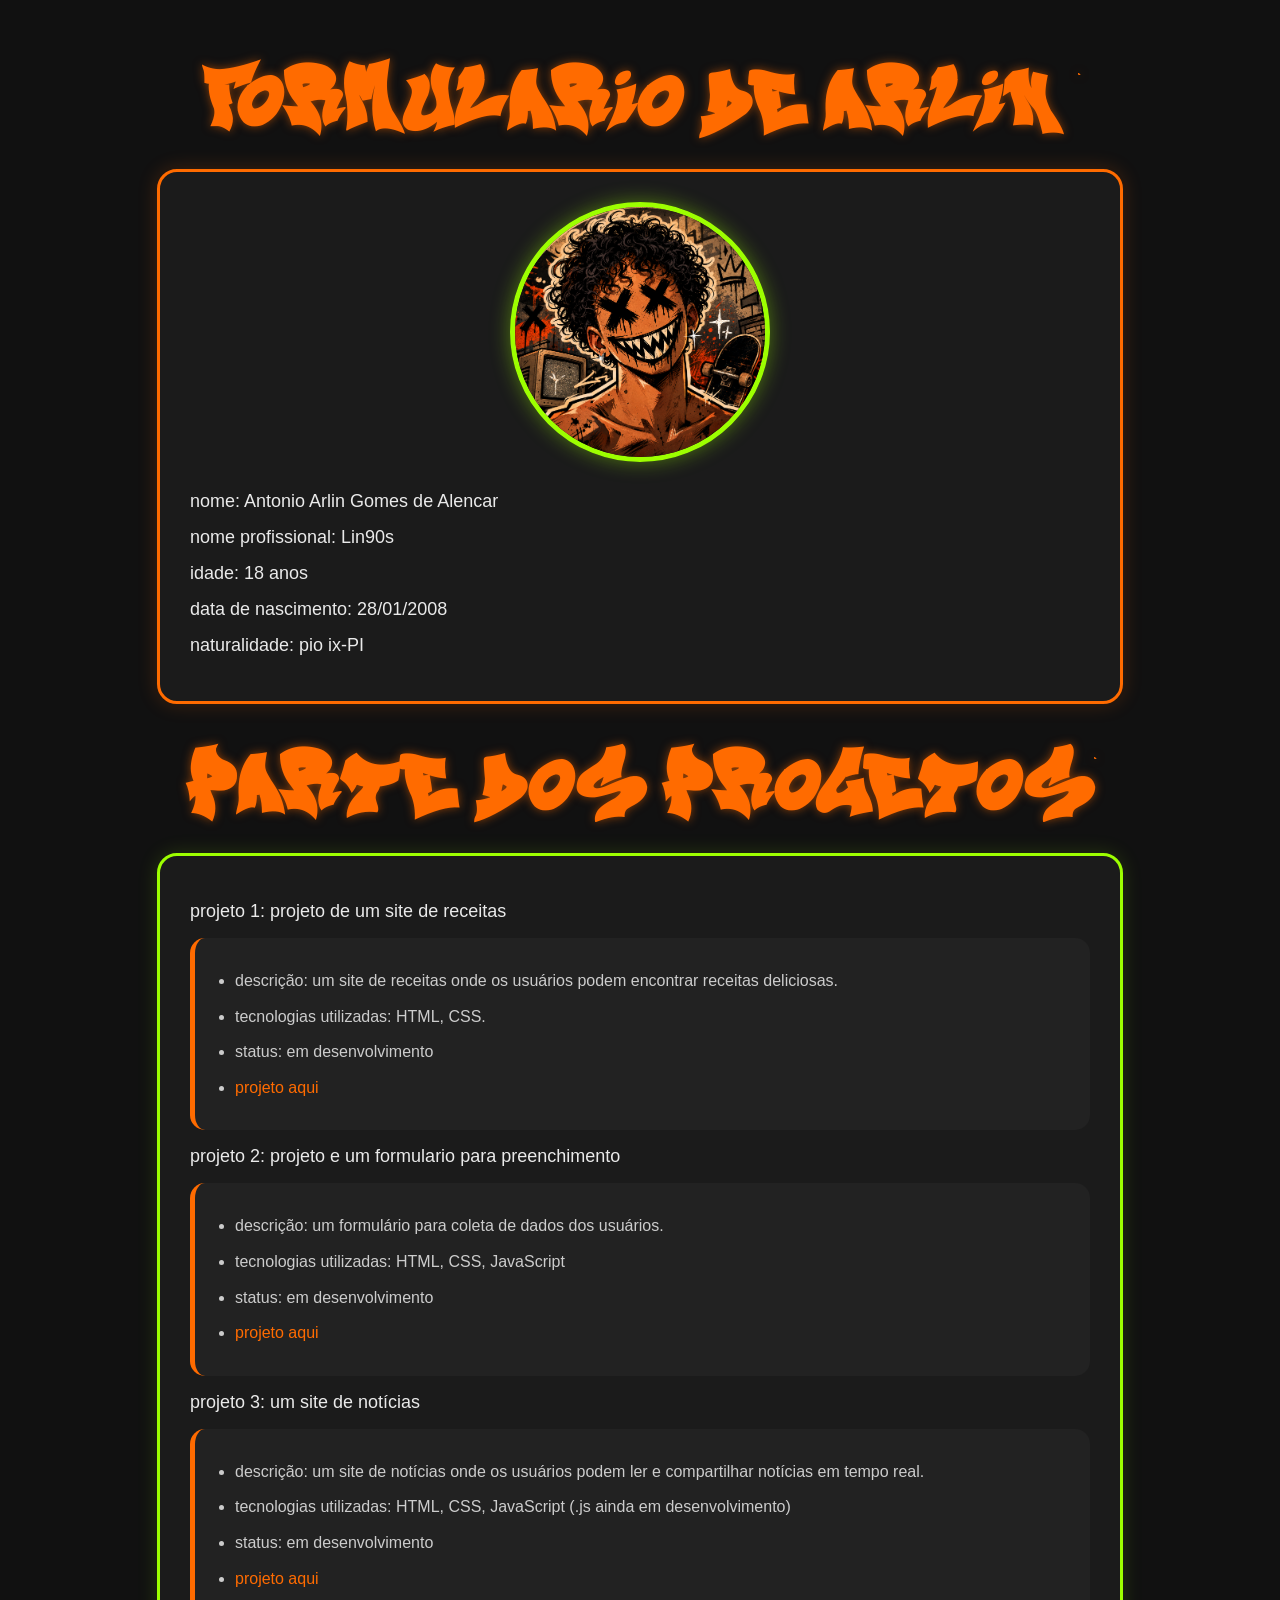
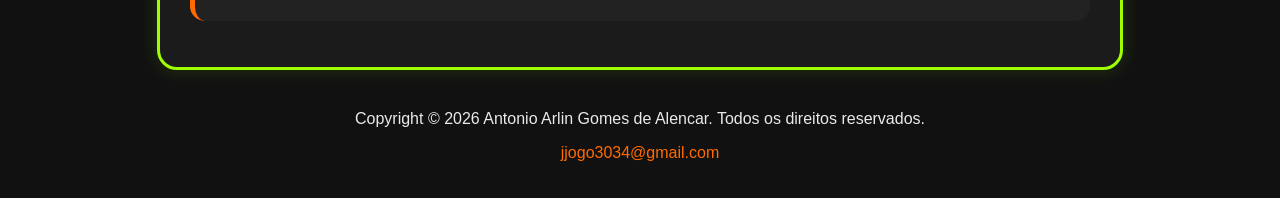
<file: index.html>
<!DOCTYPE html>
<html lang="pt-br">
<head>
    <meta charset="UTF-8">
    <meta name="viewport" content="width=device-width, initial-scale=1.0">
    <title>formulario de arlin</title>
    <link rel="stylesheet" href="stalys.css">
    <link rel="icon" type="image/x-icon" href="img/ChatGPT Image 8 de jun. de 2026, 20_54_31.png">
</head>
<body>
    <h1>Formulario de Arlin %</h1>
    <div class="dados-pessoais">
        <div class="imagem">
            <img src="img/ChatGPT Image 8 de jun. de 2026, 20_30_14.png" alt="Imagem" width="50%" height="50%">
        </div>
        <h4>nome: Antonio Arlin Gomes de Alencar</h4>
        <h4>nome profissional: Lin90s</h4>
        <h4>idade: 18 anos</h4>
        <h4>data de nascimento: 28/01/2008</h4>
        <h4>naturalidade: pio ix-PI</h4>
    </div>

    <h1 > parte dos progetos% </h1>

    <div class="projetos">
        <h4>projeto 1: projeto de um site de receitas</h4>
        <ul>
            <li>descrição: um site de receitas onde os usuários podem encontrar receitas deliciosas.</li>
            <li>tecnologias utilizadas: HTML, CSS.</li>
            <li>status: em desenvolvimento</li>
            <li><a href="nova pasta/receitas da vovo/index.html" target="_blank">projeto aqui</a></li>
        </ul>
        
        <h4>projeto 2: projeto e um formulario para preenchimento</h4>
           <ul>
            <li>descrição: um formulário para coleta de dados dos usuários.</li>
            <li>tecnologias utilizadas: HTML, CSS, JavaScript</li>
            <li>status: em desenvolvimento</li>
            <li><a href="nova pasta/222222222/form.html" target="_blank">projeto aqui</a></li>
        </ul>
        
        <h4>projeto 3: um site de notícias</h4>
           <ul>
            <li>descrição: um site de notícias onde os usuários podem ler e compartilhar notícias em tempo real.</li>
            <li>tecnologias utilizadas: HTML, CSS, JavaScript (.js ainda em desenvolvimento)</li>
            <li>status: em desenvolvimento</li>
            <li><a href="nova pasta/INFOMASÃO DO MUNDO/tela1.html" target="_blank">projeto aqui</a></li>
        </ul>
       
    </div>

    <footer>
        <p>Copyright © 2026 Antonio Arlin Gomes de Alencar. Todos os direitos reservados.</p>
        <p><a href="https://mail.google.com/mail/u/0/#inbox">jjogo3034@gmail.com</a></p>
    </footer>

</body>
</html>
</file>
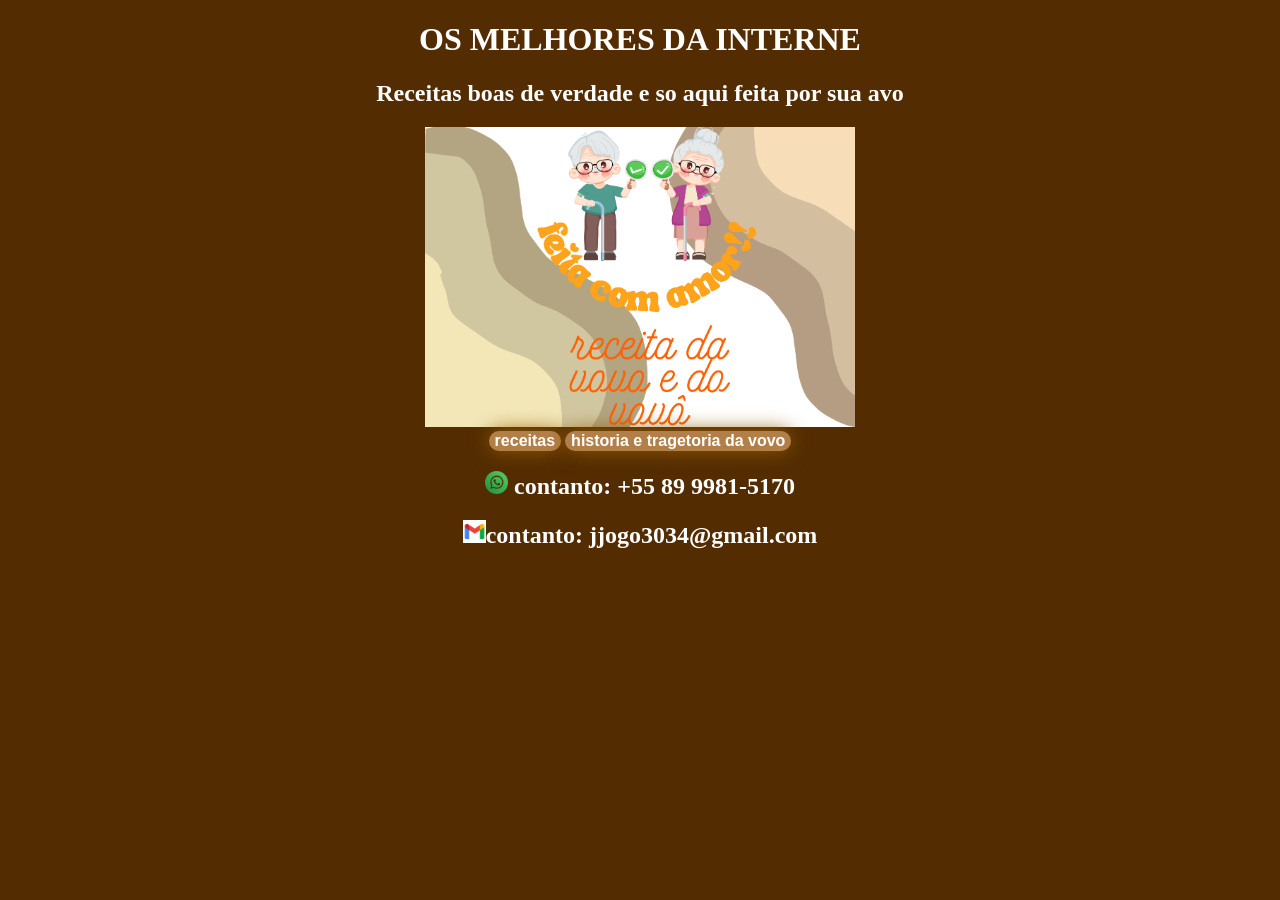
<file: Nova pasta/receitas da vovo/index.html>
<!DOCTYPE html>
<html lang="pt-br">
<head>
    <meta charset="UTF-8">
    <meta name="viewport" content="width=device-width, initial-scale=1.0">
    <title>melhores receitas</title>
    <link rel="stylesheet" href="tela1.css">
    <link rel="icon" href="https://encrypted-tbn0.gstatic.com/images?q=tbn:ANd9GcTl4ExTG4wEPx7eWg5AO15vWAaRyBayMBlnIQ&s">
</head>
<body>
    <h1>OS MELHORES DA INTERNE</h1>
    <h2>Receitas boas de verdade e so aqui feita por sua avo</h2>
    <img src="img/fora dessa! (1).png" alt="ali" width="430px"  height="300px" >
    <div class="caixa">
       <button><a href="receitas.html">receitas</a></button> 
        <button><a href="historia_e_tragetoria_da_vovo.html">historia e tragetoria da vovo</a></button> 
    </div> 

    <footer>
        <h2><a href="https://web.whatsapp.com/"><img src="img/whatsapp_logo_icon_186881.webp" height="23" width="23"></a> contanto: <a href="https://web.whatsapp.com/">+55 89 9981-5170</a></h2>
        <h2><a href="https://workspace.google.com/intl/pt-BR/gmail/"><img src="img/gmail.jpg" height="23" width="23"></a>contanto: <a href="https://workspace.google.com/intl/pt-BR/gmail/">jjogo3034@gmail.com</a></h2>


    </footer>

    
</body>
</html>
</file>
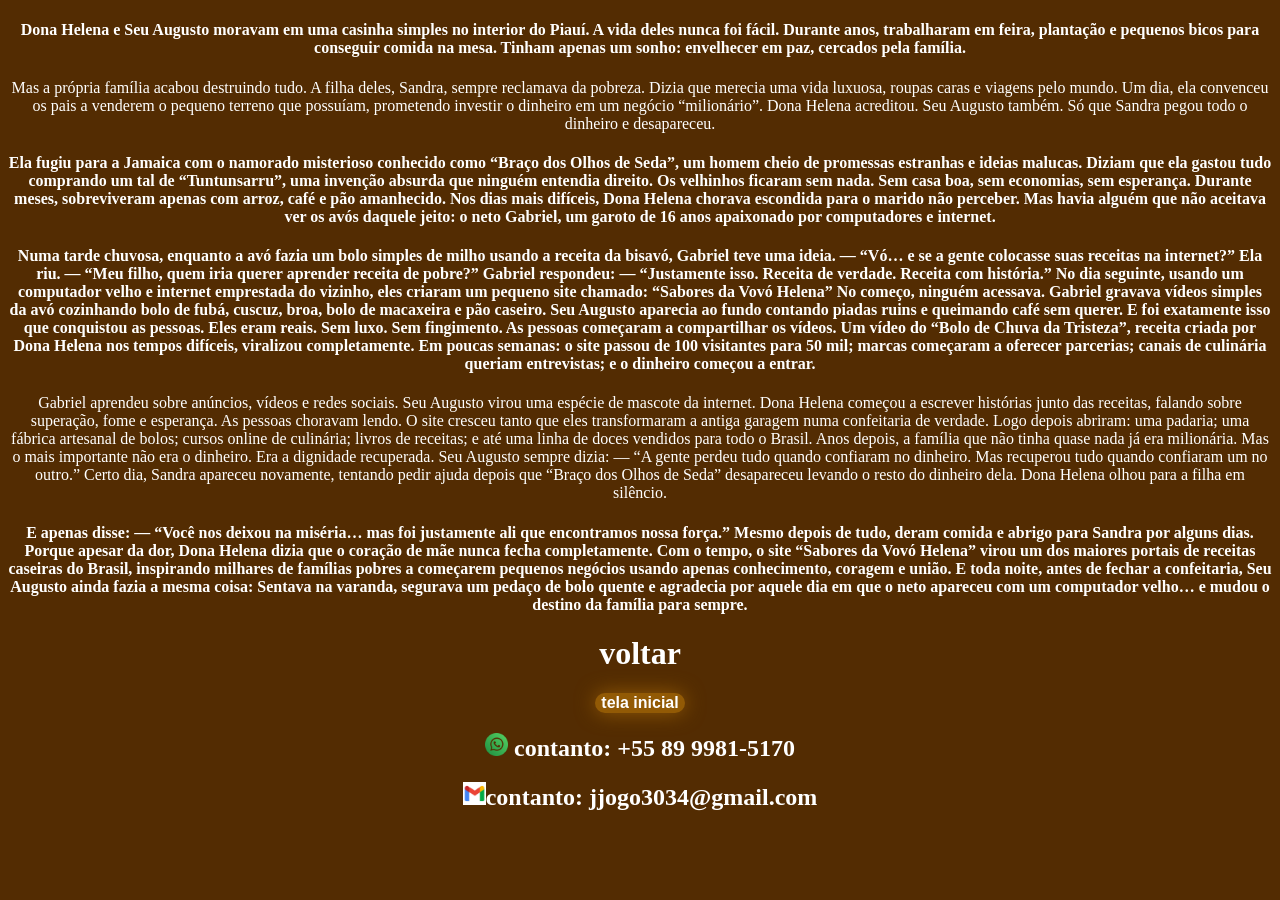
<file: New pasta/receitas da vovo/historia_e_tragetoria_da_vovo.html>
<!DOCTYPE html>
<html lang="pt-br">
<head>
    <meta charset="UTF-8">
    <meta name="viewport" content="width=device-width, initial-scale=1.0">
    <title>historia_e_tragetoria_da_vovo</title>
    <link rel="stylesheet" href="historia_e_tragetoria_da_vovo.css">
    <link rel="icon" href="img/history-minimal-thin-line-icons-set-vector.jpg">
</head>
<body>

    <h4>Dona Helena e Seu Augusto moravam em uma casinha simples no interior do Piauí. A vida deles nunca foi fácil. Durante anos, trabalharam em feira, plantação e pequenos bicos para conseguir comida na mesa. Tinham apenas um sonho: envelhecer em paz, cercados pela família.
</h4>
Mas a própria família acabou destruindo tudo.

A filha deles, Sandra, sempre reclamava da pobreza. Dizia que merecia uma vida luxuosa, roupas caras e viagens pelo mundo. Um dia, ela convenceu os pais a venderem o pequeno terreno que possuíam, prometendo investir o dinheiro em um negócio “milionário”. Dona Helena acreditou. Seu Augusto também.

Só que Sandra pegou todo o dinheiro e desapareceu.
<h4>
Ela fugiu para a Jamaica com o namorado misterioso conhecido como “Braço dos Olhos de Seda”, um homem cheio de promessas estranhas e ideias malucas. Diziam que ela gastou tudo comprando um tal de “Tuntunsarru”, uma invenção absurda que ninguém entendia direito.

Os velhinhos ficaram sem nada.

Sem casa boa, sem economias, sem esperança.

Durante meses, sobreviveram apenas com arroz, café e pão amanhecido. Nos dias mais difíceis, Dona Helena chorava escondida para o marido não perceber.

Mas havia alguém que não aceitava ver os avós daquele jeito: o neto Gabriel, um garoto de 16 anos apaixonado por computadores e internet.
</h4>
<h4>
Numa tarde chuvosa, enquanto a avó fazia um bolo simples de milho usando a receita da bisavó, Gabriel teve uma ideia.

— “Vó… e se a gente colocasse suas receitas na internet?”

Ela riu.

— “Meu filho, quem iria querer aprender receita de pobre?”

Gabriel respondeu:

— “Justamente isso. Receita de verdade. Receita com história.”

No dia seguinte, usando um computador velho e internet emprestada do vizinho, eles criaram um pequeno site chamado:

“Sabores da Vovó Helena”

No começo, ninguém acessava. Gabriel gravava vídeos simples da avó cozinhando bolo de fubá, cuscuz, broa, bolo de macaxeira e pão caseiro. Seu Augusto aparecia ao fundo contando piadas ruins e queimando café sem querer.

E foi exatamente isso que conquistou as pessoas.

Eles eram reais.

Sem luxo. Sem fingimento.

As pessoas começaram a compartilhar os vídeos. Um vídeo do “Bolo de Chuva da Tristeza”, receita criada por Dona Helena nos tempos difíceis, viralizou completamente.

Em poucas semanas:

o site passou de 100 visitantes para 50 mil;
marcas começaram a oferecer parcerias;
canais de culinária queriam entrevistas;
e o dinheiro começou a entrar.
</h4>
<h4></h4>
Gabriel aprendeu sobre anúncios, vídeos e redes sociais. Seu Augusto virou uma espécie de mascote da internet. Dona Helena começou a escrever histórias junto das receitas, falando sobre superação, fome e esperança.

As pessoas choravam lendo.

O site cresceu tanto que eles transformaram a antiga garagem numa confeitaria de verdade.

Logo depois abriram:

uma padaria;
uma fábrica artesanal de bolos;
cursos online de culinária;
livros de receitas;
e até uma linha de doces vendidos para todo o Brasil.

Anos depois, a família que não tinha quase nada já era milionária.

Mas o mais importante não era o dinheiro.

Era a dignidade recuperada.

Seu Augusto sempre dizia:

— “A gente perdeu tudo quando confiaram no dinheiro. Mas recuperou tudo quando confiaram um no outro.”

Certo dia, Sandra apareceu novamente, tentando pedir ajuda depois que “Braço dos Olhos de Seda” desapareceu levando o resto do dinheiro dela.

Dona Helena olhou para a filha em silêncio.
</h4>
<h4>
E apenas disse:

— “Você nos deixou na miséria… mas foi justamente ali que encontramos nossa força.”

Mesmo depois de tudo, deram comida e abrigo para Sandra por alguns dias. Porque apesar da dor, Dona Helena dizia que o coração de mãe nunca fecha completamente.

Com o tempo, o site “Sabores da Vovó Helena” virou um dos maiores portais de receitas caseiras do Brasil, inspirando milhares de famílias pobres a começarem pequenos negócios usando apenas conhecimento, coragem e união.

E toda noite, antes de fechar a confeitaria, Seu Augusto ainda fazia a mesma coisa:

Sentava na varanda, segurava um pedaço de bolo quente e agradecia por aquele dia em que o neto apareceu com um computador velho… e mudou o destino da família para sempre.</h4>
<h1>voltar</h1>
 <button><a href="tela1.html">tela inicial</a></button> 
        <footer>
        <h2><a href="https://web.whatsapp.com/"><img src="img/whatsapp_logo_icon_186881.webp" height="23" width="23"></a> contanto: <a href="https://web.whatsapp.com/">+55 89 9981-5170</a></h2>
        <h2><a href="https://workspace.google.com/intl/pt-BR/gmail/"><img src="img/gmail.jpg" height="23" width="23"></a>contanto: <a href="https://workspace.google.com/intl/pt-BR/gmail/">jjogo3034@gmail.com</a></h2>


    </footer>
</body>
</html>
</file>
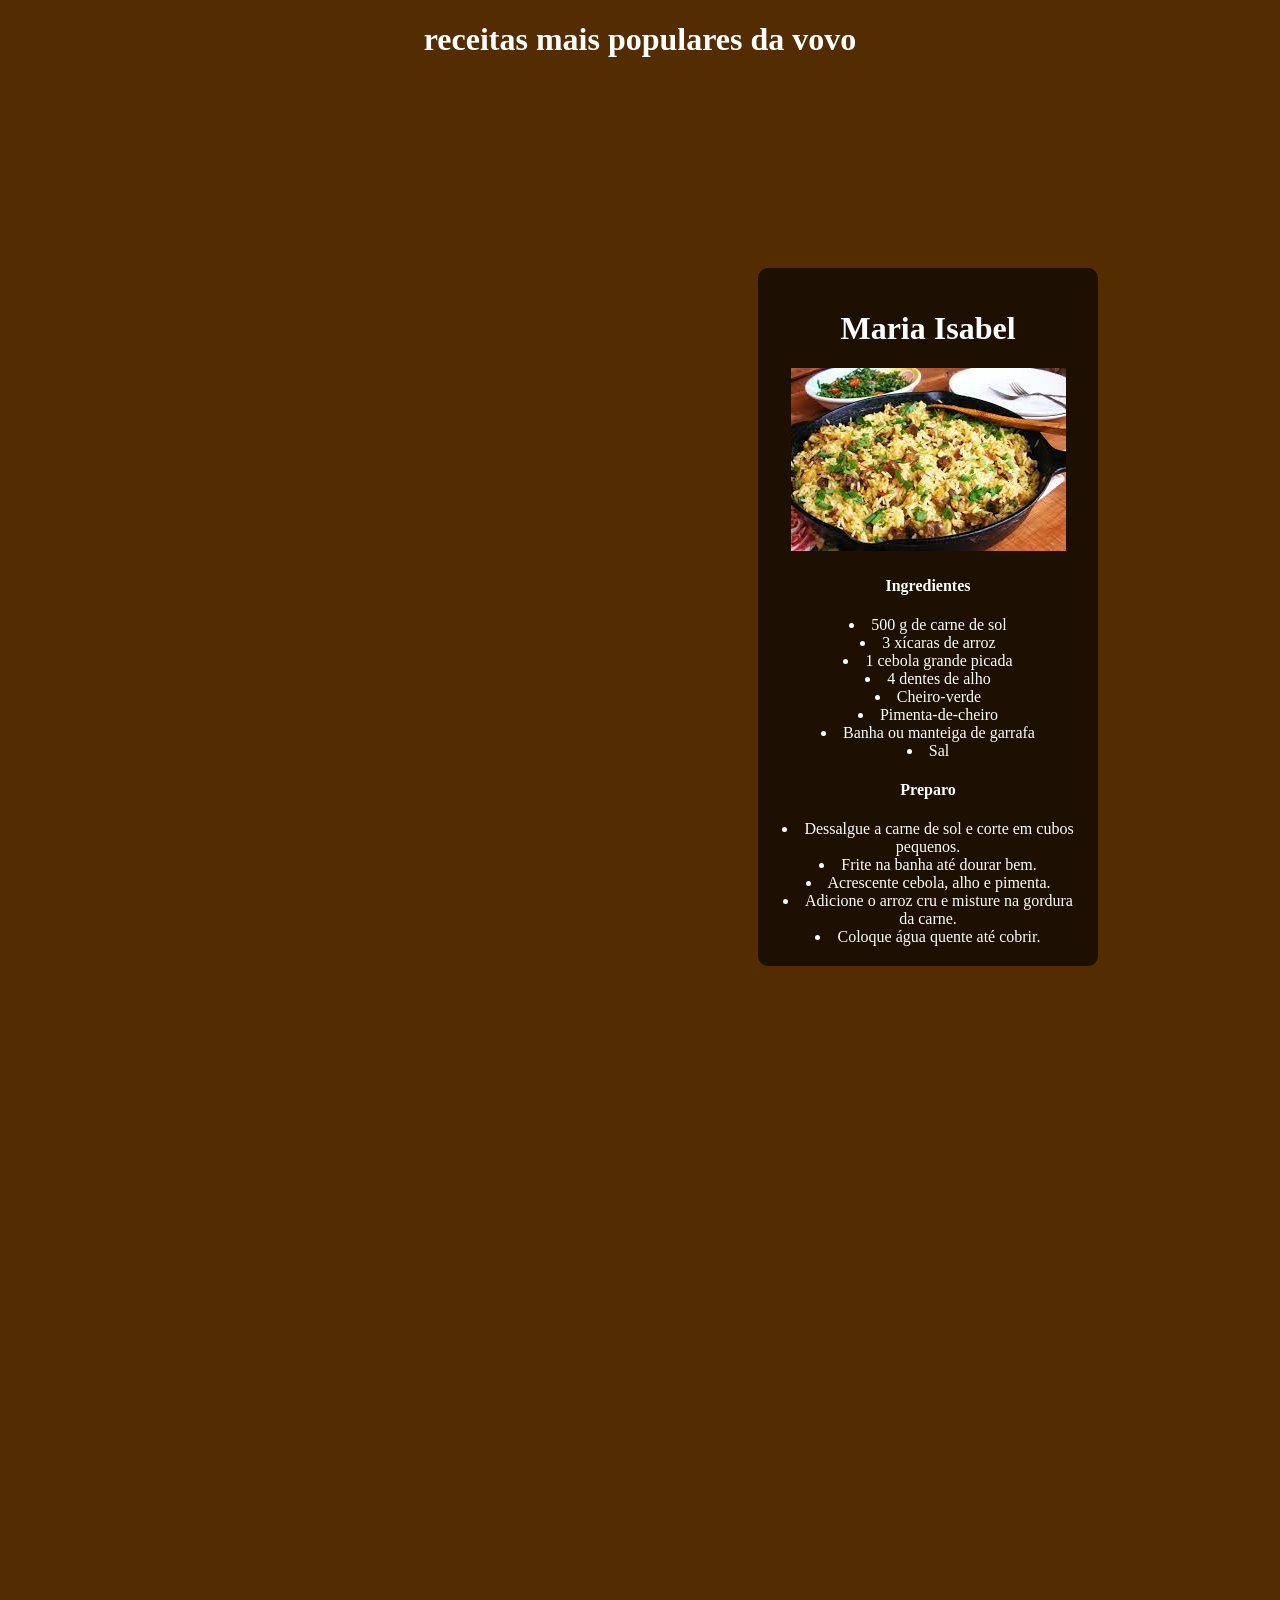
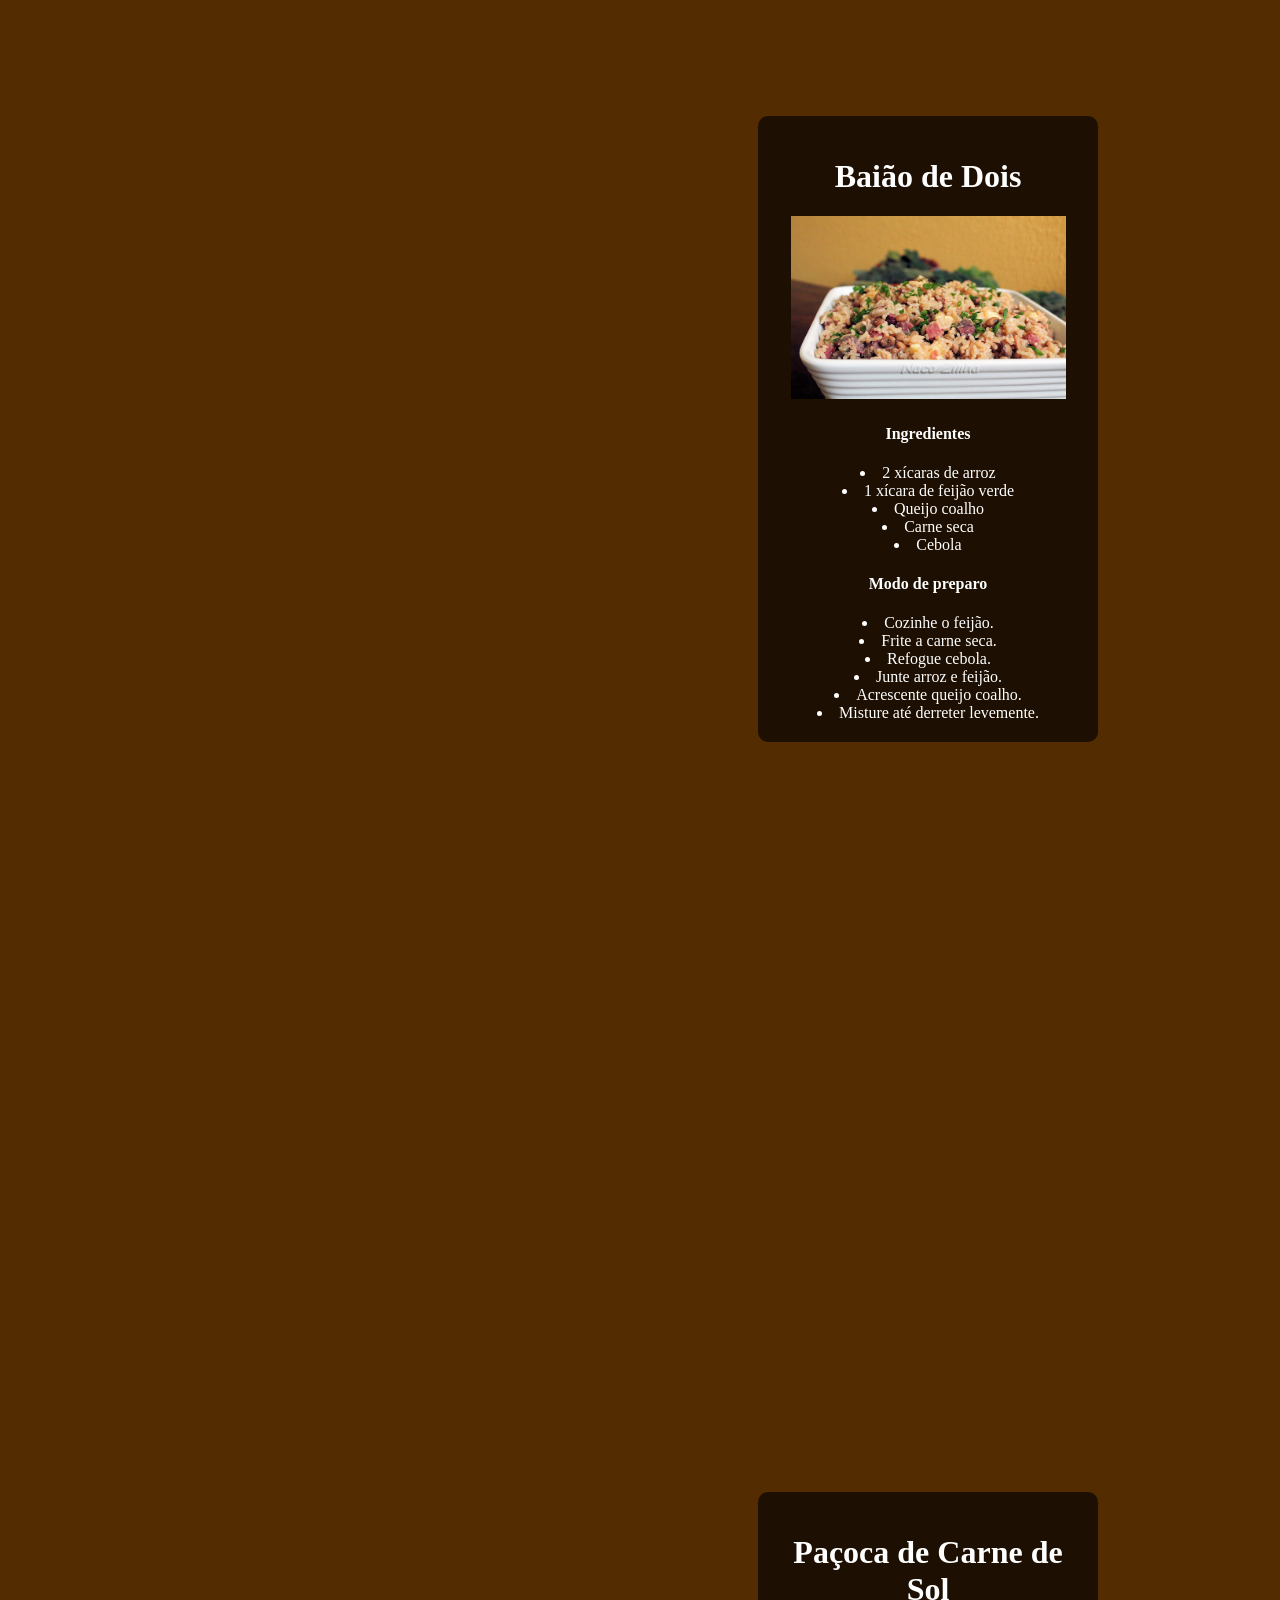
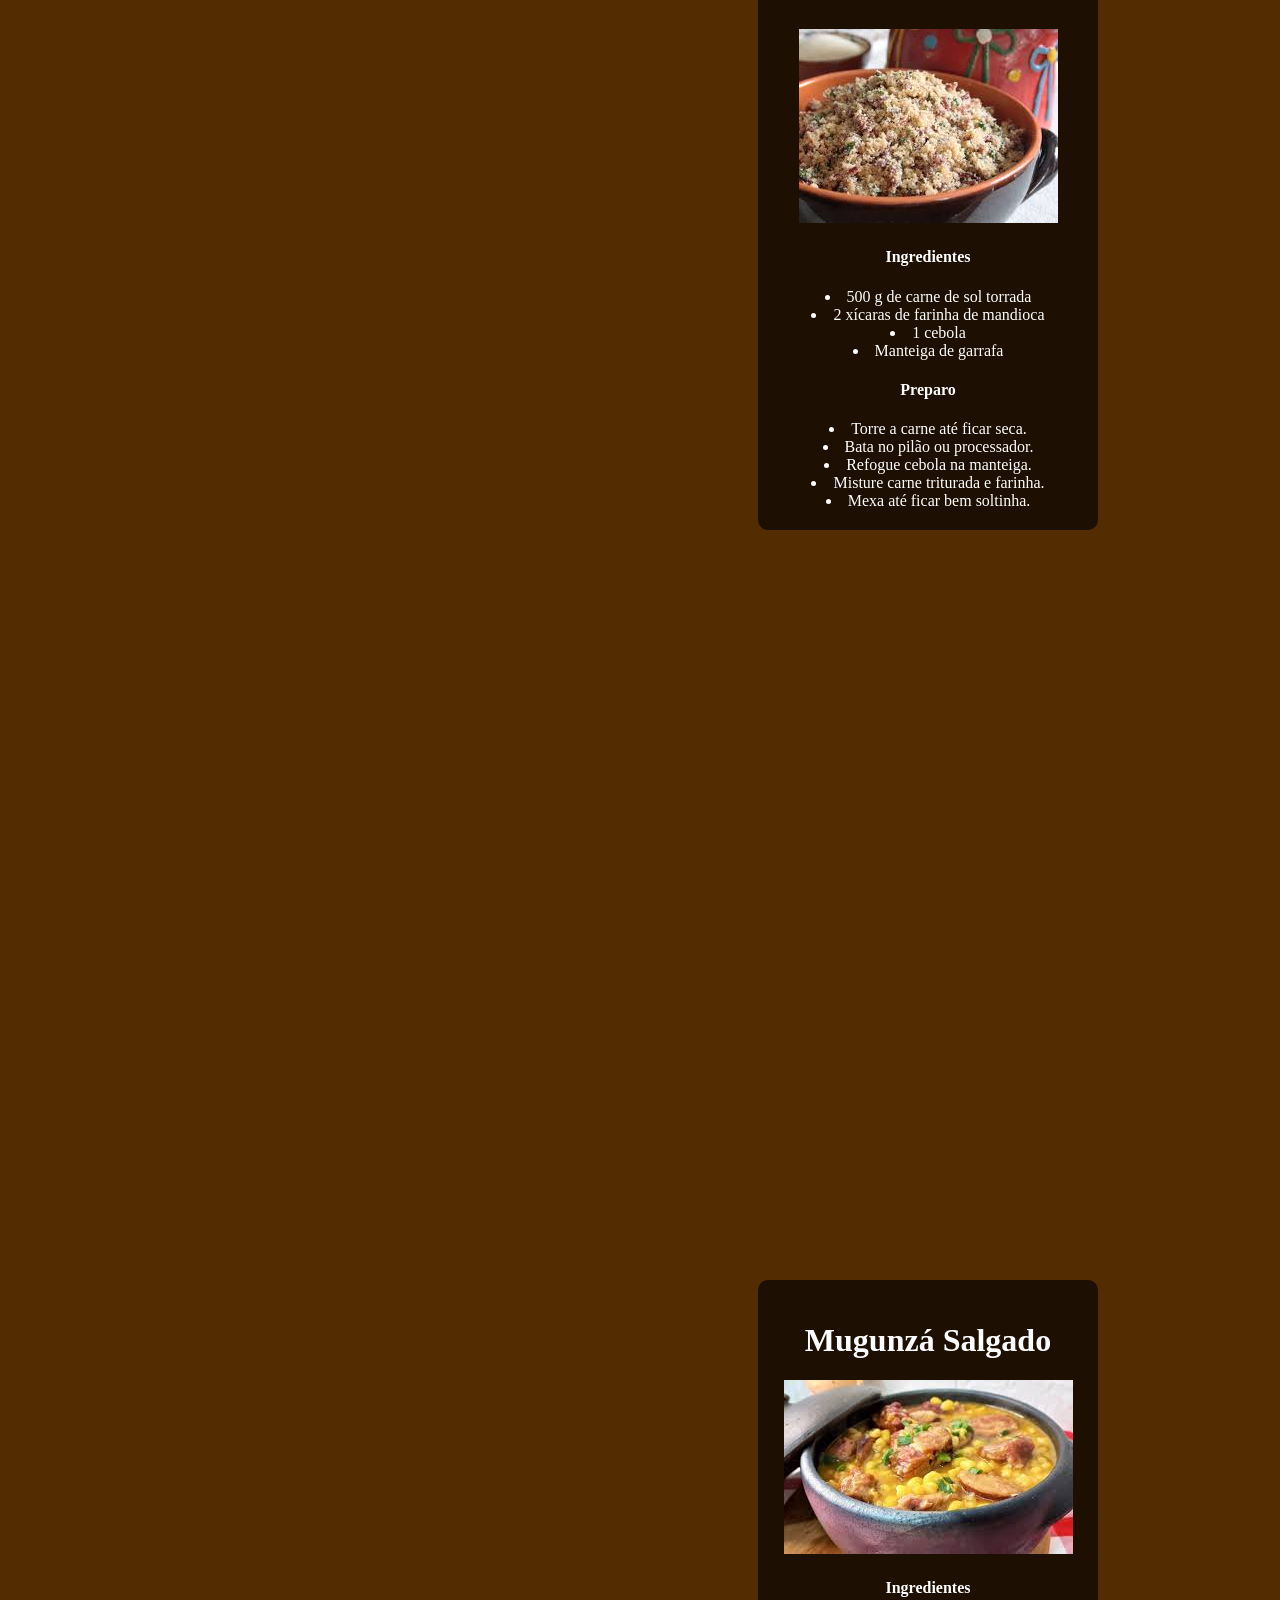
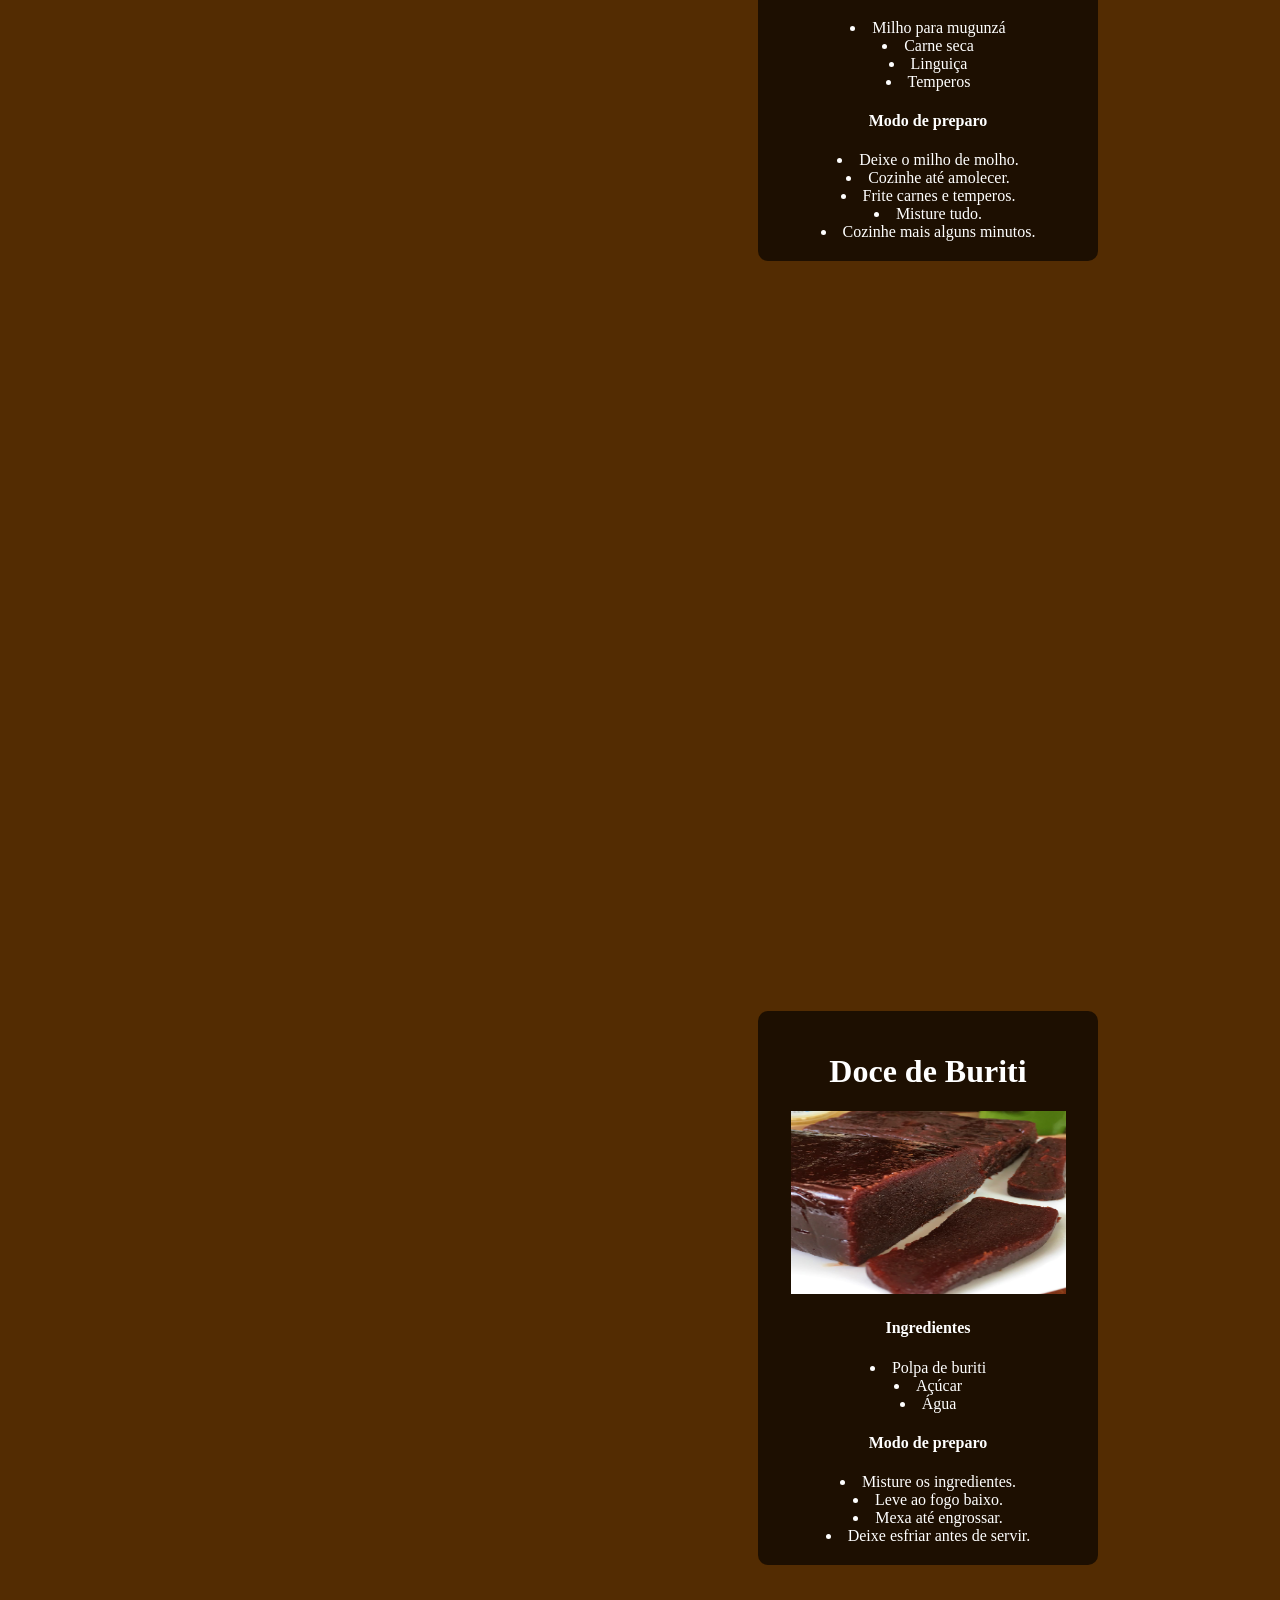
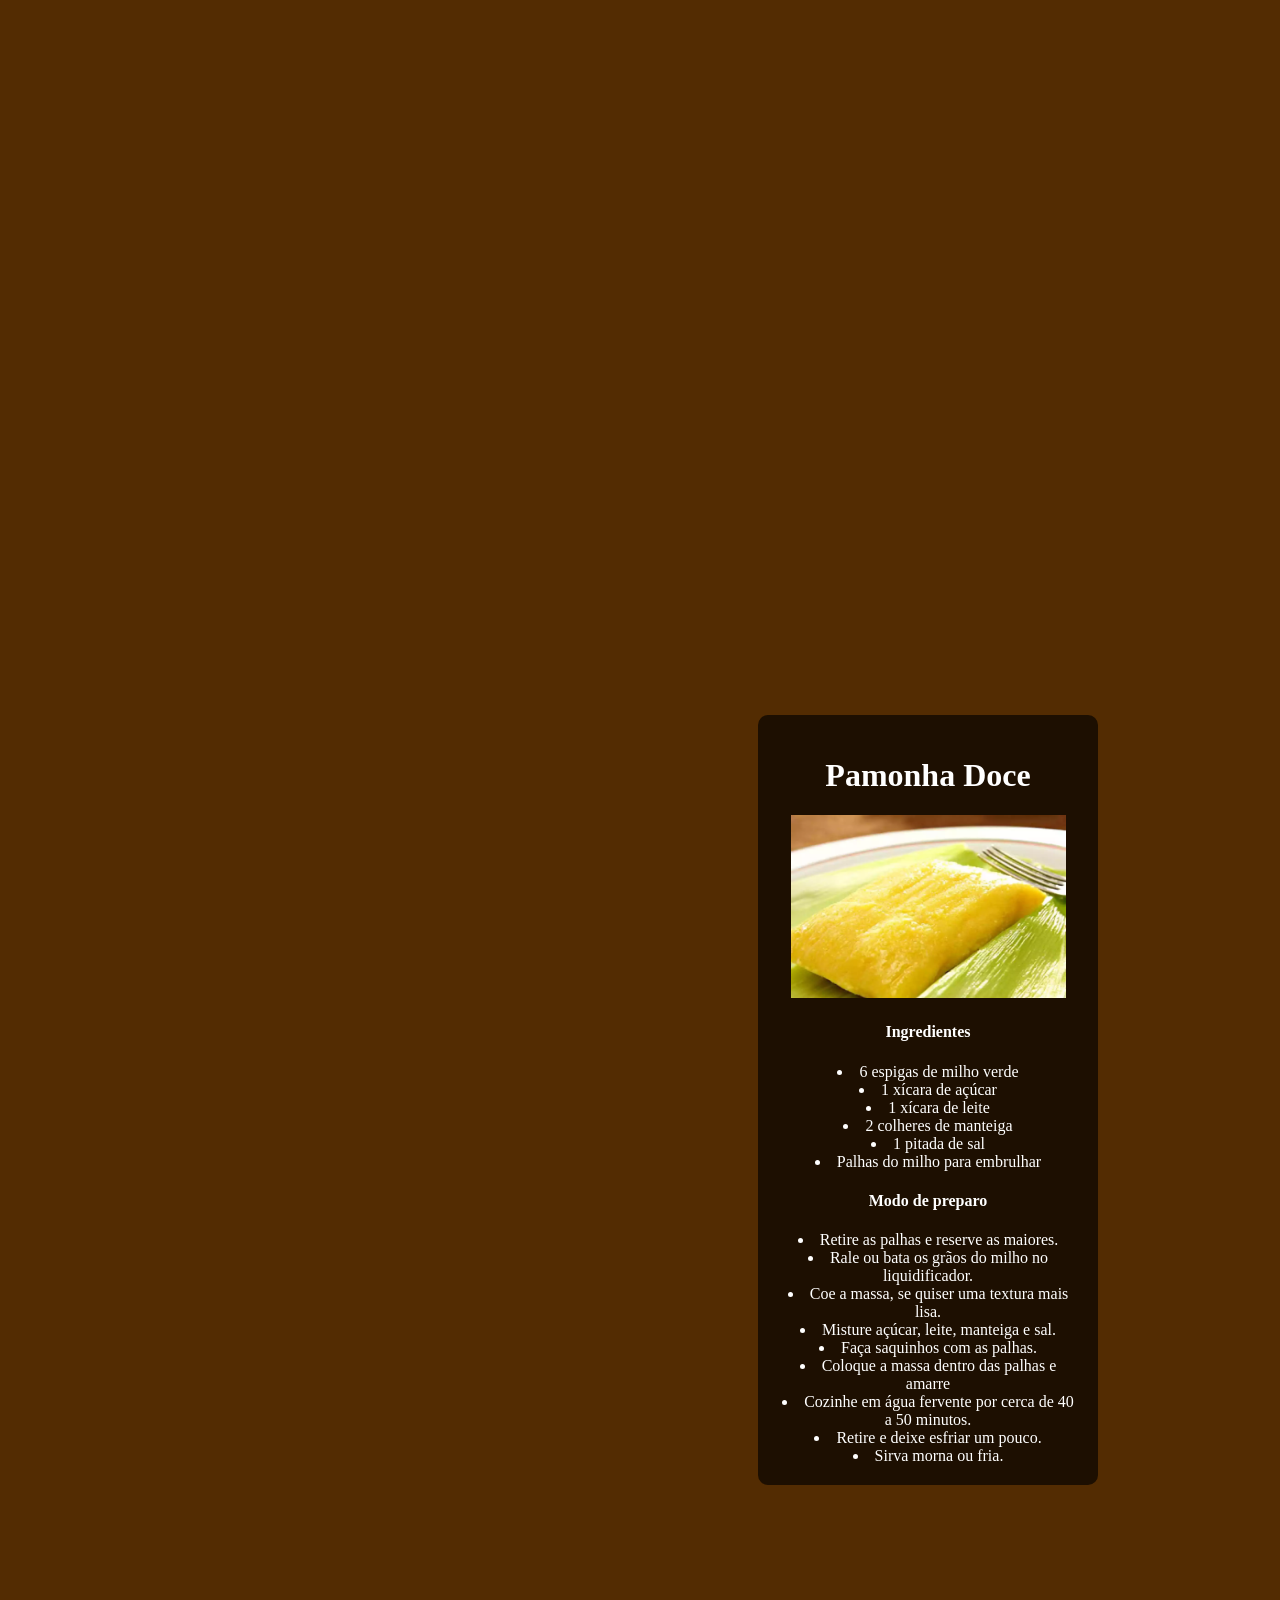
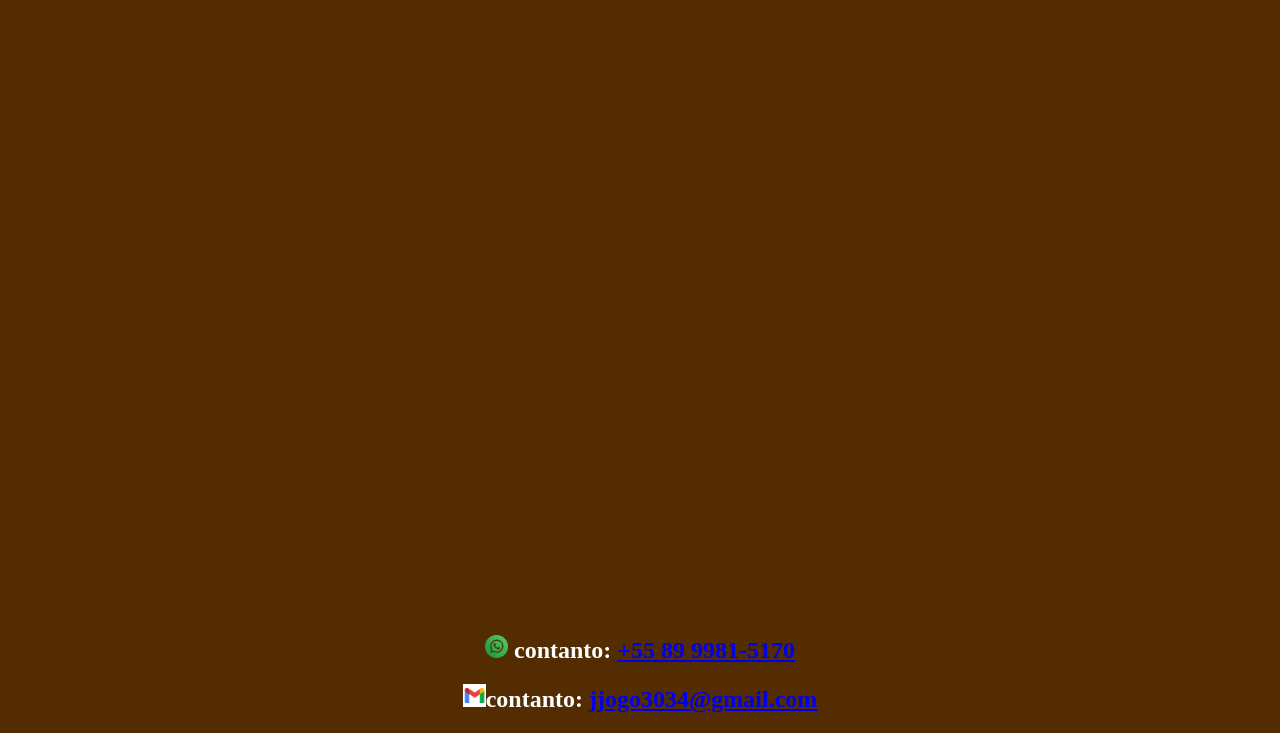
<file: New pasta/receitas da vovo/receitas.html>
<!DOCTYPE html>
<html lang="pt-br">
<head>
    <meta charset="UTF-8">
    <meta name="viewport" content="width=device-width, initial-scale=1.0">
    <title>receitas</title>
    <link rel="stylesheet" href="receitas.css">
    <link rel="icon" href="https://encrypted-tbn0.gstatic.com/images?q=tbn:ANd9GcTImJEXnP3DwLG-AKGd_Vg2EtdpuvUcx-ICtg&s">
</head>
<body>

  <h1>receitas mais populares da vovo</h1>
     <div class="caixa1">
          <h1>Maria Isabel</h1>
           <img src="img/download (1).jpg" alt="">
            <h4>Ingredientes</h4>
            <li>500 g de carne de sol</li>
            <li>3 xícaras de arroz</li>
            <li>1 cebola grande picada</li>
            <li>4 dentes de alho</li>
            <li>Cheiro-verde</li>
            <li>Pimenta-de-cheiro</li>
            <li>Banha ou manteiga de garrafa</li>
            <li>Sal</li>
            <h4>Preparo</h4>
            <li>Dessalgue a carne de sol e corte em cubos pequenos.</li>
            <li>Frite na banha até dourar bem.</li>
            <li>Acrescente cebola, alho e pimenta.</li>
            <li>Adicione o arroz cru e misture na gordura da carne.</li>
            <li>Coloque água quente até cobrir.</li>

            </div>

            <div class="caixa2">
            <h1>Baião de Dois</h1>
            <img src="img/baiao-de-dois-naco.jpg" height="183" width="275">
            <h4>Ingredientes</h4>
            <li>2 xícaras de arroz</li>
            <li>1 xícara de feijão verde</li>
            <li>Queijo coalho</li>
            <li>Carne seca</li>
            <li>Cebola</li>
            <h4>Modo de preparo</h4>   
            <li>Cozinhe o feijão.</li>
            <li>Frite a carne seca.</li>
            <li>Refogue cebola.</li>
            <li>Junte arroz e feijão.</li>
            <li>Acrescente queijo coalho.</li>
            <li>Misture até derreter levemente.</li>     
            </div>

            <div class="caixa3">
            <h1>Paçoca de Carne de Sol</h1>
            <img src="img/images.jpg" alt="">
            <h4>Ingredientes</h4>
            <li>500 g de carne de sol torrada</li>
            <li>2 xícaras de farinha de mandioca</li>
            <li>1 cebola</li>
            <li>Manteiga de garrafa</li>
            <h4>Preparo</h4>   
            <li>Torre a carne até ficar seca.</li>
            <li>Bata no pilão ou processador.</li>
            <li>Refogue cebola na manteiga.</li>
            <li>Misture carne triturada e farinha.</li>
            <li>Mexa até ficar bem soltinha.</li>  
            </div>


            <div class="caixa4">
            <h1>Mugunzá Salgado</h1>
            <img src="img/images (12).jpg" alt="">
            <h4>Ingredientes</h4>
            <li>Milho para mugunzá</li>
            <li>Carne seca</li>
            <li>Linguiça</li>
            <li>Temperos</li>
            <h4>Modo de preparo</h4>   
            <li>Deixe o milho de molho.</li>
            <li>Cozinhe até amolecer.</li>
            <li>Frite carnes e temperos.</li>
            <li>Misture tudo.</li>
            <li>Cozinhe mais alguns minutos.</li> 
            </div>


            <div class="caixa5">
            <h1>Doce de Buriti</h1>
             <img src="img/Doces (15).jpg" height="183" width="275">
            <h4>Ingredientes</h4>
            <li>Polpa de buriti</li>
            <li>Açúcar</li>
            <li>Água</li>
            <h4>Modo de preparo</h4>   
            <li>Misture os ingredientes.</li>
            <li>Leve ao fogo baixo.</li>
            <li>Mexa até engrossar.</li>
            <li>Deixe esfriar antes de servir.</li>     
            </div>


            <div class="caixa6">
            <h1>Pamonha Doce</h1>
            <img src="img/pamonha-doce--lg-279337p455199.webp" height="183" width="275">
            <h4>Ingredientes</h4>
            <li>6 espigas de milho verde</li>
            <li>1 xícara de açúcar</li>
            <li>1 xícara de leite</li>
            <li>2 colheres de manteiga</li>
            <li>1 pitada de sal</li>
            <li>Palhas do milho para embrulhar</li>
            <h4>Modo de preparo</h4>   
            <li>Retire as palhas e reserve as maiores.</li>
            <li>Rale ou bata os grãos do milho no liquidificador.</li>
            <li>Coe a massa, se quiser uma textura mais lisa.</li>
            <li>Misture açúcar, leite, manteiga e sal.</li>
            <li>Faça saquinhos com as palhas.</li>
            <li>Coloque a massa dentro das palhas e amarre</li>    
            <li>Cozinhe em água fervente por cerca de 40 a 50 minutos.</li> 
            <li>Retire e deixe esfriar um pouco.</li>
            <li>Sirva morna ou fria.</li>
        </div>

            <footer>
        <h2><a href="https://web.whatsapp.com/"><img src="img/whatsapp_logo_icon_186881.webp" height="23" width="23"></a> contanto: <a href="https://web.whatsapp.com/">+55 89 9981-5170</a></h2>
        <h2><a href="https://workspace.google.com/intl/pt-BR/gmail/"><img src="img/gmail.jpg" height="23" width="23"></a>contanto: <a href="https://workspace.google.com/intl/pt-BR/gmail/">jjogo3034@gmail.com</a></h2>


    </footer>
    
</body>
</html>
</file>
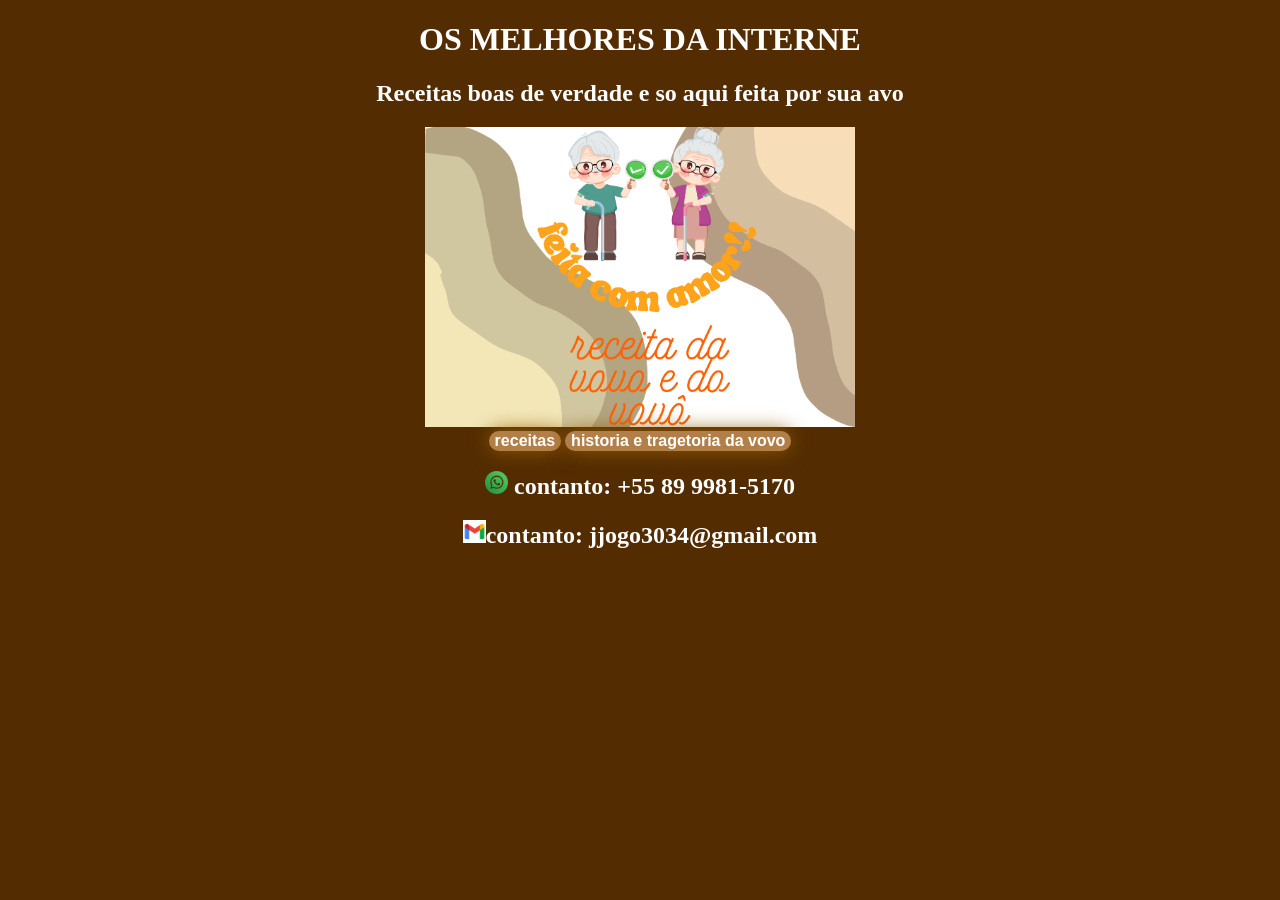
<file: New pasta/receitas da vovo/tela1.html>
<!DOCTYPE html>
<html lang="pt-br">
<head>
    <meta charset="UTF-8">
    <meta name="viewport" content="width=device-width, initial-scale=1.0">
    <title>melhores receitas</title>
    <link rel="stylesheet" href="tela1.css">
    <link rel="icon" href="https://encrypted-tbn0.gstatic.com/images?q=tbn:ANd9GcTl4ExTG4wEPx7eWg5AO15vWAaRyBayMBlnIQ&s">
</head>
<body>
    <h1>OS MELHORES DA INTERNE</h1>
    <h2>Receitas boas de verdade e so aqui feita por sua avo</h2>
    <img src="img/fora dessa! (1).png" alt="ali" width="430px"  height="300px" >
    <div class="caixa">
       <button><a href="receitas.html">receitas</a></button> 
        <button><a href="historia_e_tragetoria_da_vovo.html">historia e tragetoria da vovo</a></button> 
    </div> 

    <footer>
        <h2><a href="https://web.whatsapp.com/"><img src="img/whatsapp_logo_icon_186881.webp" height="23" width="23"></a> contanto: <a href="https://web.whatsapp.com/">+55 89 9981-5170</a></h2>
        <h2><a href="https://workspace.google.com/intl/pt-BR/gmail/"><img src="img/gmail.jpg" height="23" width="23"></a>contanto: <a href="https://workspace.google.com/intl/pt-BR/gmail/">jjogo3034@gmail.com</a></h2>


    </footer>

    
</body>
</html>
</file>
<file: stalys.css>
/* ===== GERAL ===== */

body{
    background: #111111;
    color: #F5F5F5;
    font-family: 'Poppins', sans-serif;
    margin: 0;
    padding: 20px;
}

/* ===== TITULOS ===== */

h1{
    text-align: center;
    color: #FF6B00;
    font-size: 40px;
    text-transform: uppercase;
    font-family: 'MinhaFonte', sans-serif;
    text-shadow: 0 0 10px rgba(255,107,0,.5);

    margin-top: 40px;
}

/* ===== DADOS PESSOAIS ===== */

.dados-pessoais{
    max-width: 900px;

    margin: 30px auto;

    background: #1B1B1B;

    border: 3px solid #FF6B00;

    border-radius: 20px;

    padding: 30px;

    box-shadow:
    0 0 20px rgba(255,107,0,.2);
}

/* ===== IMAGEM ===== */

.imagem{
    text-align: center;
    margin-bottom: 25px;
}

.imagem img{

    width: 250px;
    height: 250px;

    object-fit: cover;

    border-radius: 50%;

    border: 5px solid #9DFF00;

    box-shadow:
    0 0 20px rgba(157,255,0,.4);
}

/* ===== TEXTOS ===== */

h4{
    font-size: 18px;
    font-weight: 500;

    color: #EAEAEA;

    margin: 15px 0;
}

/* ===== PROJETOS ===== */

.projetos{

    max-width: 900px;

    margin: 30px auto;

    background: #1B1B1B;

    border: 3px solid #9DFF00;

    border-radius: 20px;

    padding: 30px;

    box-shadow:
    0 0 20px rgba(157,255,0,.15);
}

/* ===== LISTA ===== */

ul{

    background: #222;

    padding: 20px 40px;

    border-radius: 15px;

    border-left: 5px solid #FF6B00;
}

li{

    margin: 10px 0;

    color: #CCCCCC;

    line-height: 1.6;
}

/* ===== EFEITOS ===== */

.dados-pessoais:hover,
.projetos:hover{

    transform: translateY(-5px);
    cursor: pointer;
    transition: .3s;
}

.imagem img:hover{

    transform: scale(1.05);

    transition: .3s;
}

/* ===== RESPONSIVO ===== */

@media (max-width:768px){

    h1{
        font-size: 28px;
         font-family: 'MinhaFonte';
    }

    .imagem img{
        width: 180px;
        height: 180px;
    }

}
@font-face {
    font-family: 'MinhaFonte';
    src: url('./fonts/NextUpsBlack.ttf') format('truetype');
}
p {
    color: #EAEAEA;
}
footer{
    text-align: center;
    margin-top: 40px;
    color: #EAEAEA;
}
a {
    color: #FF6B00;
    text-decoration: none;
}
a:hover {
    text-decoration: underline;
}
</file>
<file: Nova pasta/receitas da vovo/tela1.css>
body{
    background-attachment: fixed;
    background-color: #532c02;
    text-align: center;
    color: #ffffff;
    



}
button{
    background-color: #b37f48; 
    color: white;              
    border: none;            
    border-radius: 15px;    
    cursor: pointer;          
    font-size: 16px;
    box-shadow:0px 0px 20px  #925a05 ;
    font-family: Arial;
 

}
button:hover{
transform: scale(1.1);
}
a{
    color: #ffffff; 
    text-decoration: none; 
    font-weight: bold; 
}
.ali{
left: 20cm;

}
</file>
<file: New pasta/receitas da vovo/historia_e_tragetoria_da_vovo.css>
body{
    align-items: center;
    text-align: center;
    background-color: #532c02;
    color: #ffffff;
   
}
button{
    background-color: #925a05 ; 
    color: white;              
    border: none;            
    border-radius: 15px;    
    cursor: pointer;          
    font-size: 16px;
    box-shadow:0px 0px 20px  #925a05 ;
 
}
button:hover{
transform: scale(1.1);
}
a{
    color: #ffffff; 
    text-decoration: none; 
    font-weight: bold; 
}
</file>
<file: New pasta/receitas da vovo/receitas.css>
body{
    background-attachment: fixed;
    background-color: #532c02;
    text-align: center;
    color: #ffffff;
   



}
.organizar{
flex-direction: column;
 background-color: #ffffff;
 font-family: Arial, Helvetica, sans-serif;

}


.caixa1{
 background-color: #1d0f01;
    width: 300px;
    padding: 20px;
    margin: 750px;
    border-radius: 10px;
    text-align: center;
    margin-top: 210px;

}
.caixa2{
 background-color: #1d0f01;
    width: 300px;
    padding: 20px;
    margin: 750px;
    border-radius: 10px;
    text-align: center;
    margin-top: 210px;

}
.caixa3{
 background-color: #1d0f01;
    width: 300px;
    padding: 20px;
    margin: 750px;
    border-radius: 10px;
    text-align: center;
    margin-top: 210px;

}.caixa4{
 background-color: #1d0f01;
    width: 300px;
    padding: 20px;
    margin: 750px;
    border-radius: 10px;
    text-align: center;
    margin-top: 210px;

}.caixa5{
 background-color: #1d0f01;
    width: 300px;
    padding: 20px;
    margin: 750px;
    border-radius: 10px;
    text-align: center;
    margin-top: 210px;

}
.caixa6{
 background-color: #1d0f01;
    width: 300px;
    padding: 20px;
    margin: 750px;
    border-radius: 10px;
    text-align: center;
    margin-top: 210px;

}





::-webkit-scrollbar {
  width: 12px; /* Largura vertical */
  height: 12px; /* Altura horizontal */
}

/* Área de fundo (trilho) da barra de rolagem */
::-webkit-scrollbar-track {
  background:  #1d0f01;
  border-radius: 10px;
}

/* O "botão" da barra de rolagem que é arrastado */
::-webkit-scrollbar-thumb {
  background: #b37f48;
  border-radius: 10px;
}

/* Estilo do botão ao passar o mouse */
::-webkit-scrollbar-thumb:hover {
  background: #925a05;
}
</file>
<file: New pasta/receitas da vovo/tela1.css>
body{
    background-attachment: fixed;
    background-color: #532c02;
    text-align: center;
    color: #ffffff;
    



}
button{
    background-color: #b37f48; 
    color: white;              
    border: none;            
    border-radius: 15px;    
    cursor: pointer;          
    font-size: 16px;
    box-shadow:0px 0px 20px  #925a05 ;
    font-family: Arial;
 

}
button:hover{
transform: scale(1.1);
}
a{
    color: #ffffff; 
    text-decoration: none; 
    font-weight: bold; 
}
.ali{
left: 20cm;

}
</file>
